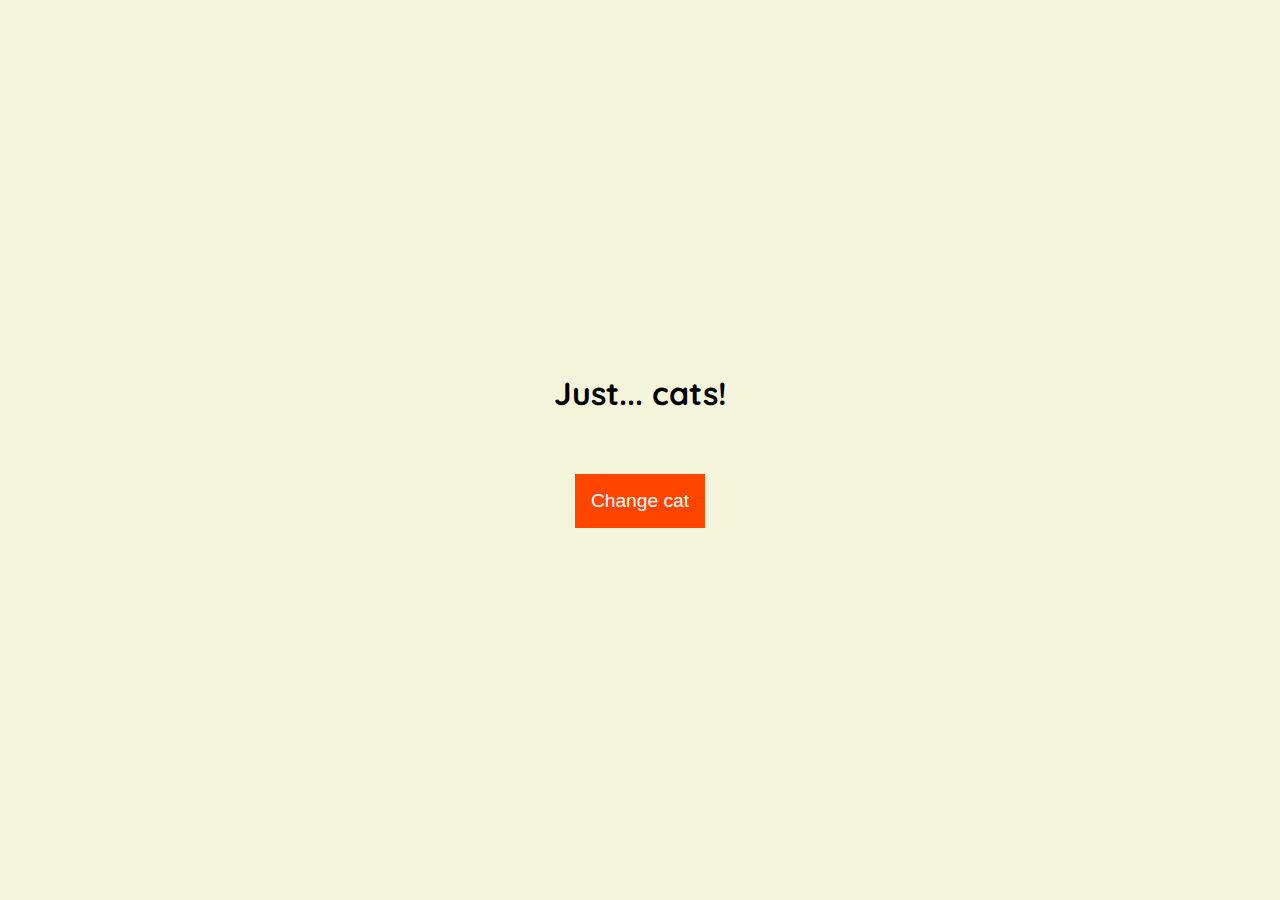
<file: assíncrono/index.html>
<!DOCTYPE html>
<html lang="en">

<head>
    <meta charset="UTF-8" />
    <meta http-equiv="X-UA-Compatible" content="IE=edge" />
    <meta name="viewport" content="width=device-width, initial-scale=1.0" />
    <link rel="stylesheet" href="css/pagina.css" />
    <title>Just... cats!</title>
</head>

<body>

    <main>
        <h1>Just... cats!</h1>
        <img id="cat">
        <br>
        <button id="change-cat">Change cat</button>
    </main>

    <script src="js/scripts.js"></script>

</body>

</html>
</file>
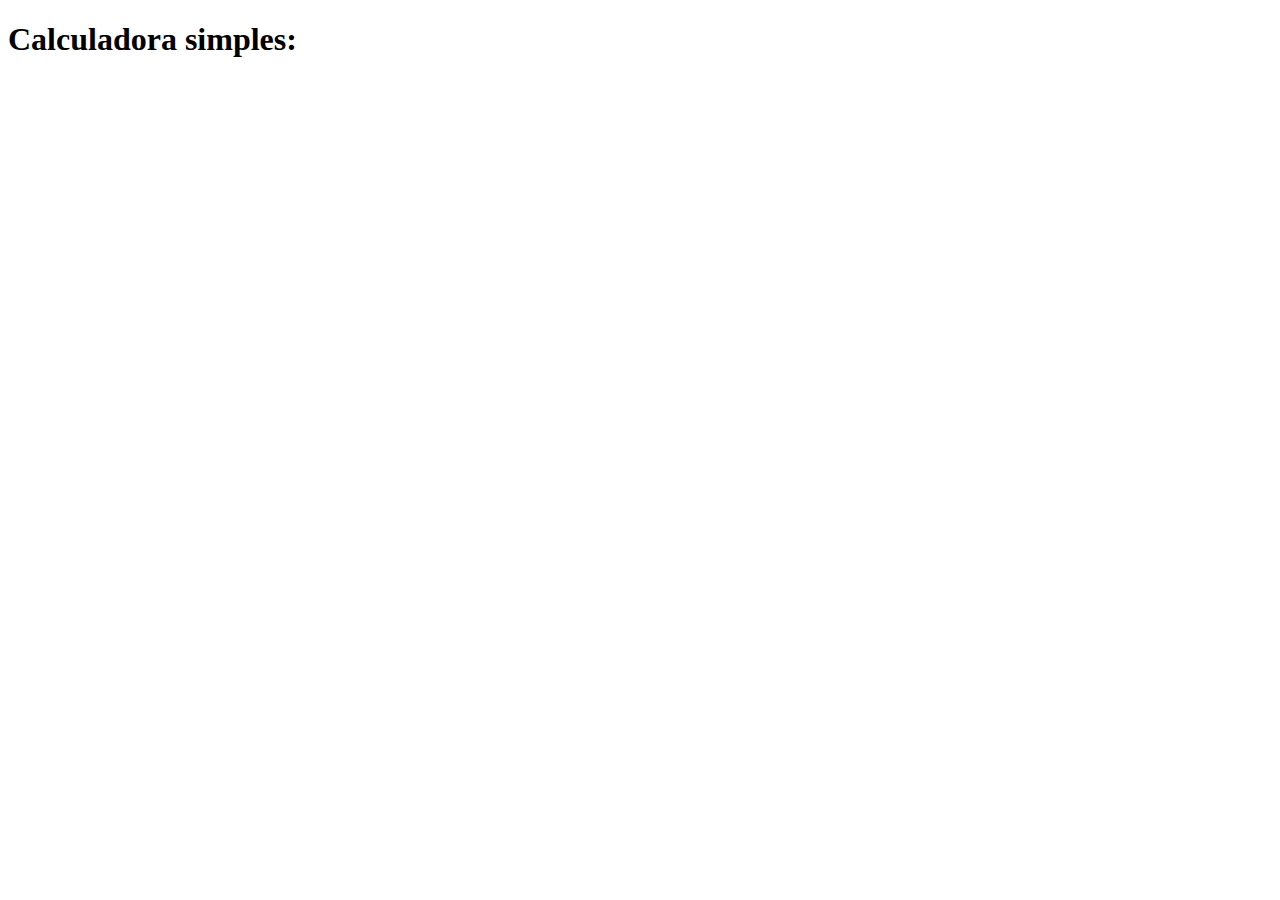
<file: calculadora/index.html>
<!DOCTYPE html>
<html lang="pt-br">

<head>
    <meta charset="UTF-8">
    <meta http-equiv="X-UA-Compatible" content="IE=edge">
    <meta name="viewport" content="width=device-width, initial-scale=1.0">
    <title>Calculadora</title>
</head>

<body>

    <h1>Calculadora simples:</h1>

    <script src="calculadora.js"></script>
</body>

</html>
</file>
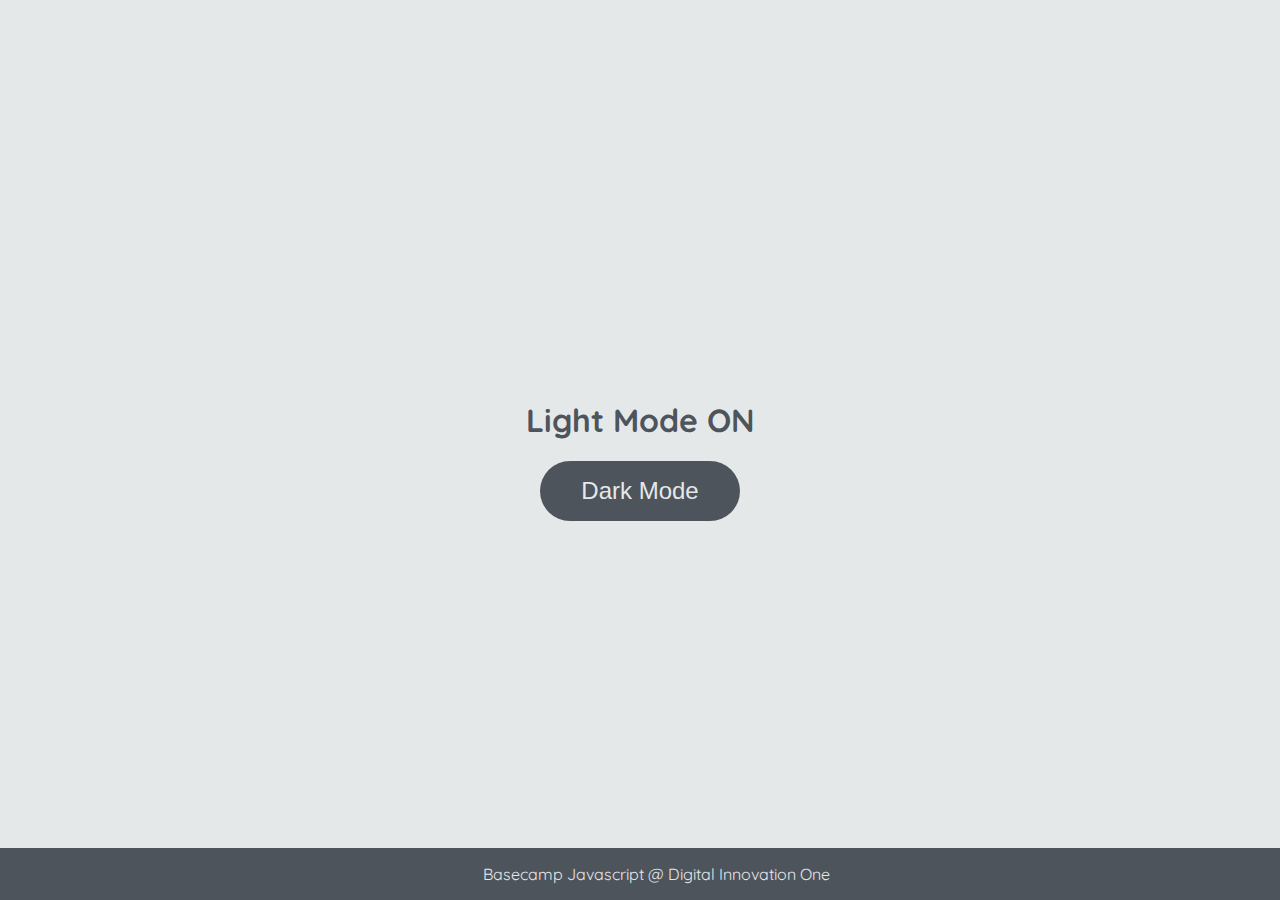
<file: Dom/index.html>
<!DOCTYPE html>
<html lang="en">

<head>
	<meta charset="UTF-8" />
	<meta http-equiv="X-UA-Compatible" content="IE=edge" />
	<meta name="viewport" content="width=device-width, initial-scale=1.0" />
	<link rel="stylesheet" href="css/styles.css" />
	<title>Dark mode and Light Mode</title>
</head>

<body>
	<main>
		<h1 id="page-title">Light Mode ON</h1>
		<button aria-label="selecionar-modo" id="mode-selector">Dark Mode</button>
	</main>

	<footer>Basecamp Javascript @ Digital Innovation One</footer>
	<script src="js/scripts.js"></script>
</body>

</html>
</file>
<file: assíncrono/css/pagina.css>
@import url('https://fonts.googleapis.com/css2?family=Quicksand:wght@400;500;600&display=swap');
body {
    display: flex;
    align-items: center;
    justify-content: center;
    font-family: 'Quicksand', sans-serif;
    height: 100vh;
    margin: 0;
    background-color: beige;
}

img {
    max-width: 600px;
    border-radius: 30px;
}

main {
    text-align: center;
}

button {
    border: 0;
    font-size: 1.2rem;
    font-weight: 500;
    padding: 16px;
    background: orangered;
    color: white;
    margin: 20px 0;
    cursor: pointer;
    transition: all 0.5s ease-in-out;
}

button:hover {
    background: orange;
}
</file>
<file: Dom/css/styles.css>
/* Fonte da página */
@import url('https://fonts.googleapis.com/css2?family=Quicksand:wght@300;400;600&display=swap');

/* Estilização da página */
body {
	background-color: #e5e8e8;
	color: #4e545c;
	margin: 0;
	font-family: 'Quicksand';
}

body.dark-mode {
	background-color: #000401;
	color: #e5e8e8;
}

main {
	height: 100vh;
	width: 100%;
	display: flex;
	flex-direction: column;
	align-items: center;
	justify-content: center;
}

footer {
	width: 100%;
	background-color: #4e545c;
	padding: 16px;
	color: #e5e8e8;
	position: fixed;
	bottom: 0;
	text-align: center;
	font-weight: 400;
}

footer.dark-mode {
	background-color: #8d9797;
	color: #000401;
}

button {
	border-radius: 40px;
	font-size: 1.5rem;
	height: 60px;
	width: 200px;
	border: none;
	background-color: #4e545c;
	color: #e5e8e8;
	transition: all 0.5s linear;
}

button:hover {
	background-color: #000401;
}

button.dark-mode {
	background-color: #e5e8e8;
	color: #4e545c;
}

button.dark-mode:hover {
	background-color: #4e545c;
	color: #e5e8e8;
}
</file>
